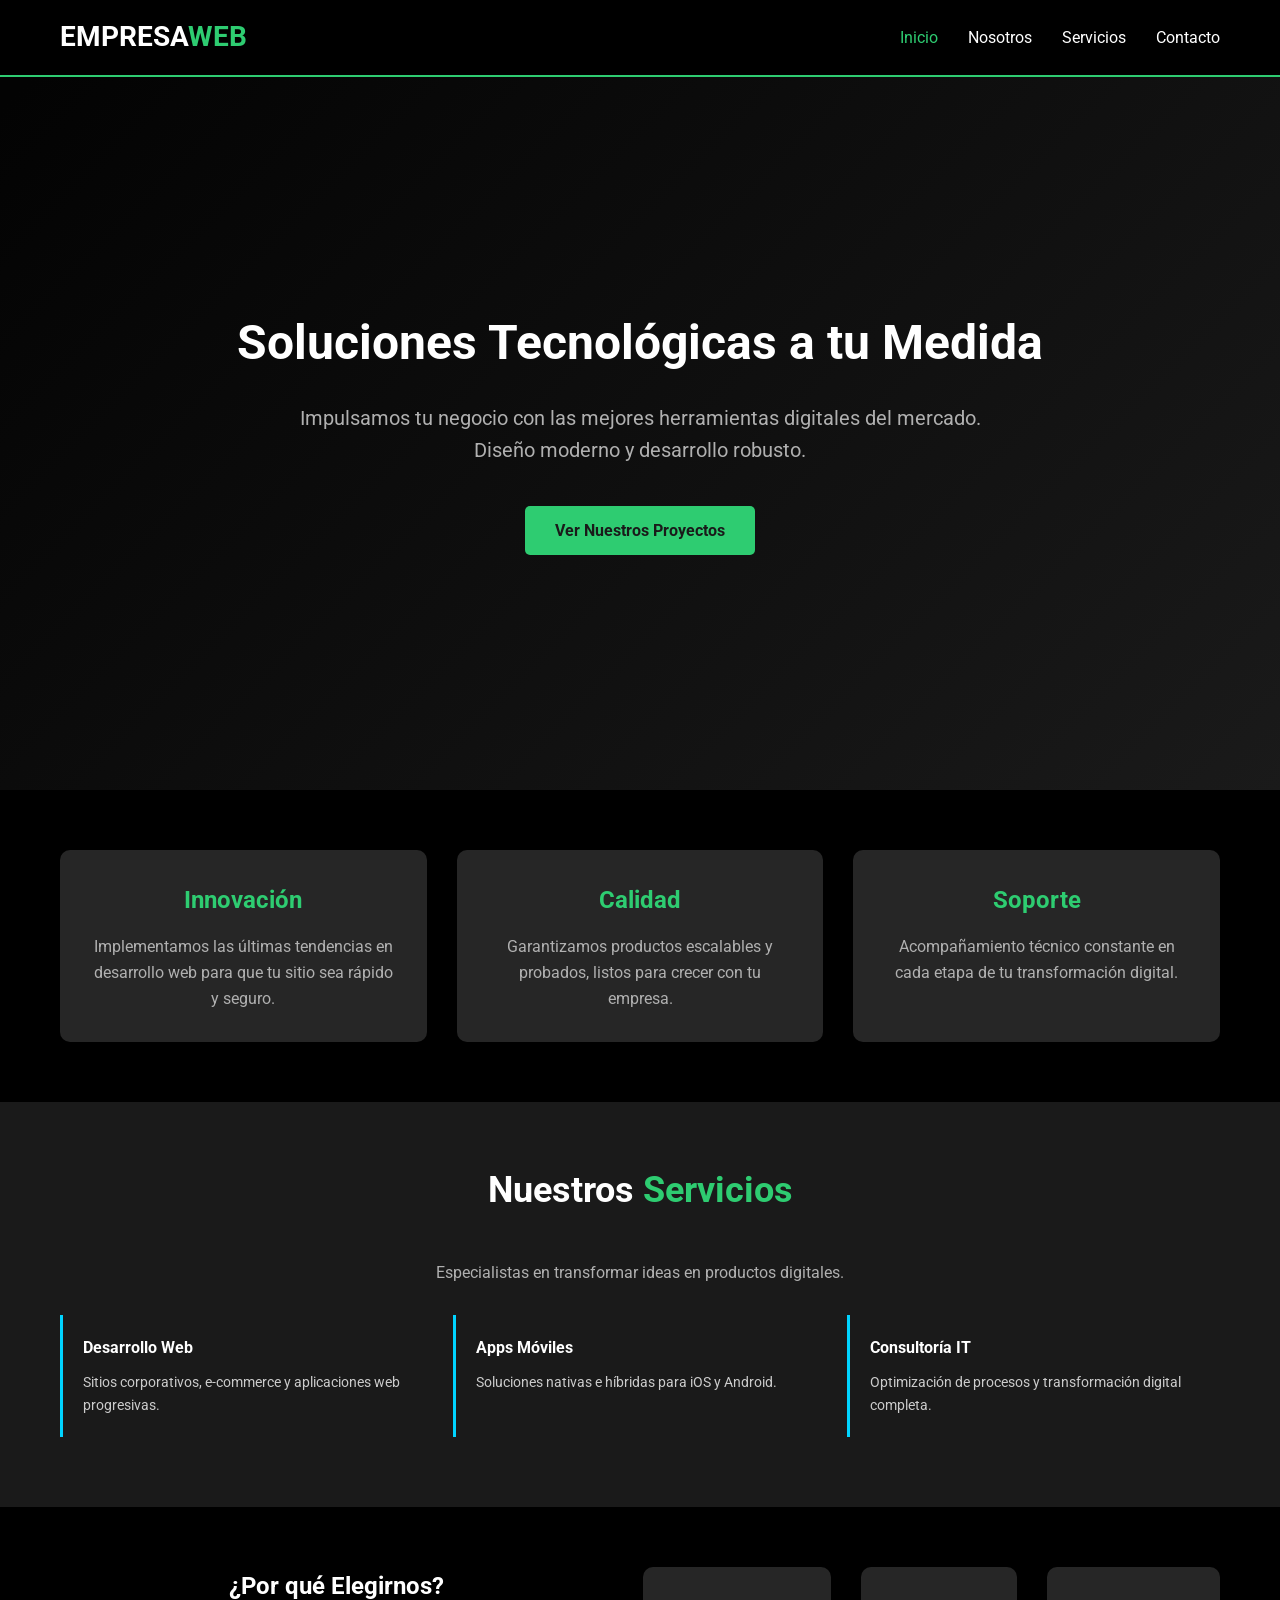
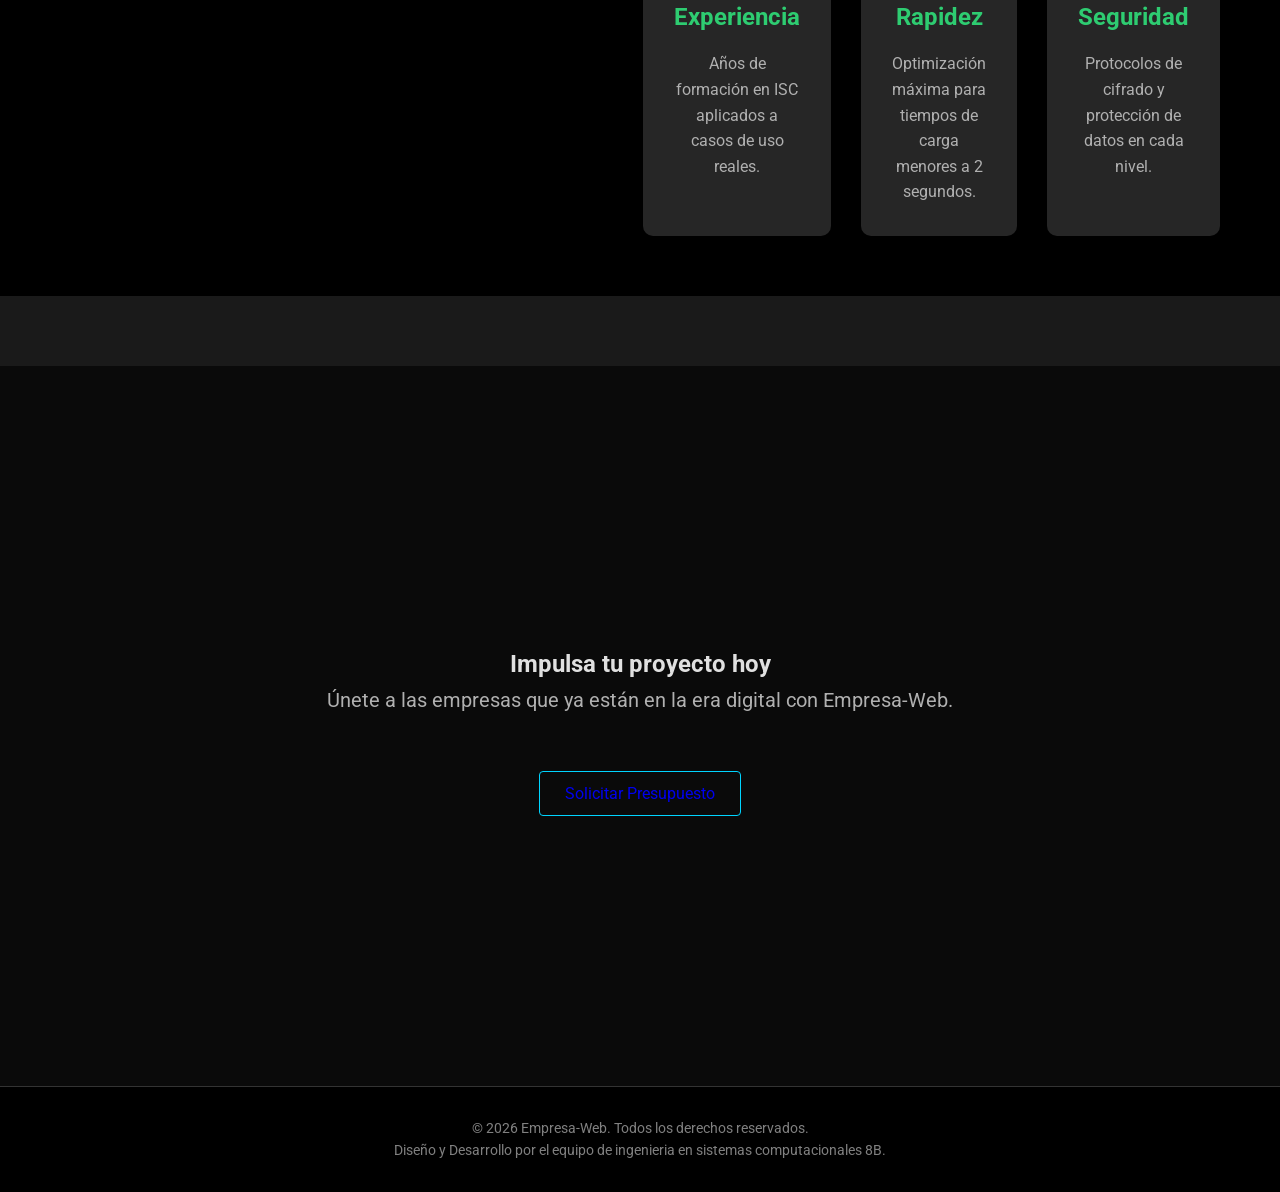
<file: index.html>
<!DOCTYPE html>
<html lang="es">
<head>
    <meta charset="UTF-8">
    <meta name="viewport" content="width=device-width, initial-scale=1.0">
    <title>Inicio | Empresa-Web</title>
    <link rel="stylesheet" href="styles.css">
    <link href="https://fonts.googleapis.com/css2?family=Roboto:wght@300;400;700&display=swap" rel="stylesheet">
</head>
<body>

    <header>
        <div class="container">
            <nav class="navbar">
                <div class="logo">Empresa<span>Web</span></div>
                <ul class="nav-links">
                    <li><a href="index.html" class="active">Inicio</a></li>
                    <li><a href="nosotros.html">Nosotros</a></li>
                    <li><a href="servicios.html">Servicios</a></li>
                    <li><a href="contacto.html">Contacto</a></li>
                </ul>
            </nav>
        </div>
    </header>

    <section class="hero">
        <div class="hero-content container">
            <h1>Soluciones Tecnológicas a tu Medida</h1>
            <p>Impulsamos tu negocio con las mejores herramientas digitales del mercado. Diseño moderno y desarrollo robusto.</p>
            <a href="servicios.html" class="btn-primary">Ver Nuestros Proyectos</a>
        </div>
    </section>

    <section class="features">
        <div class="container">
            <div class="feature-card">
                <h3>Innovación</h3>
                <p>Implementamos las últimas tendencias en desarrollo web para que tu sitio sea rápido y seguro.</p>
            </div>
            <div class="feature-card">
                <h3>Calidad</h3>
                <p>Garantizamos productos escalables y probados, listos para crecer con tu empresa.</p>
            </div>
            <div class="feature-card">
                <h3>Soporte</h3>
                <p>Acompañamiento técnico constante en cada etapa de tu transformación digital.</p>
            </div>
        </div>
    </section>

    <section class="team-section">
        <div class="container">
            <h2>Nuestros <span>Servicios</span></h2>
            <p style="color: #b0b0b0; margin-bottom: 30px;">Especialistas en transformar ideas en productos digitales.</p>
            <div style="display: flex; justify-content: center; gap: 20px; flex-wrap: wrap; text-align: left;">
                <div style="flex: 1; min-width: 250px; padding: 20px; border-left: 3px solid #00d4ff; background: #1a1a1a; margin-bottom: 10px;">
                    <h4 style="color: #fff; margin-bottom: 10px;">Desarrollo Web</h4>
                    <p style="color: #ccc; font-size: 0.9rem;">Sitios corporativos, e-commerce y aplicaciones web progresivas.</p>
                </div>
                <div style="flex: 1; min-width: 250px; padding: 20px; border-left: 3px solid #00d4ff; background: #1a1a1a; margin-bottom: 10px;">
                    <h4 style="color: #fff; margin-bottom: 10px;">Apps Móviles</h4>
                    <p style="color: #ccc; font-size: 0.9rem;">Soluciones nativas e híbridas para iOS y Android.</p>
                </div>
                <div style="flex: 1; min-width: 250px; padding: 20px; border-left: 3px solid #00d4ff; background: #1a1a1a; margin-bottom: 10px;">
                    <h4 style="color: #fff; margin-bottom: 10px;">Consultoría IT</h4>
                    <p style="color: #ccc; font-size: 0.9rem;">Optimización de procesos y transformación digital completa.</p>
                </div>
            </div>
        </div>
    </section>

    <section class="features">
        <div class="container">
            <h2 style="width: 100%; text-align: center; margin-bottom: 40px; color: #fff;">¿Por qué <span>Elegirnos?</span></h2>
            <div class="feature-card">
                <h3>Experiencia</h3>
                <p>Años de formación en ISC aplicados a casos de uso reales.</p>
            </div>
            <div class="feature-card">
                <h3>Rapidez</h3>
                <p>Optimización máxima para tiempos de carga menores a 2 segundos.</p>
            </div>
            <div class="feature-card">
                <h3>Seguridad</h3>
                <p>Protocolos de cifrado y protección de datos en cada nivel.</p>
            </div>
        </div>
    </section>

    <section class="hero" style="min-height: auto; padding: 60px 0; background: #0a0a0a;">
        <div class="hero-content container">
            <h2>Impulsa tu proyecto hoy</h2>
            <p>Únete a las empresas que ya están en la era digital con Empresa-Web.</p>
            <br>
            <a href="contacto.html" class="active" style="text-decoration: none; padding: 12px 25px; border: 1px solid #00d4ff; border-radius: 4px;">Solicitar Presupuesto</a>
        </div>
    </section>

    <footer>
        <div class="container">
            <div class="footer-content">
                <p>&copy; 2026 Empresa-Web. Todos los derechos reservados.</p>
                <p>Diseño y Desarrollo por el equipo de ingenieria en sistemas computacionales 8B.</p>
            </div>
        </div>
    </footer>

</body>
</html>
</file>
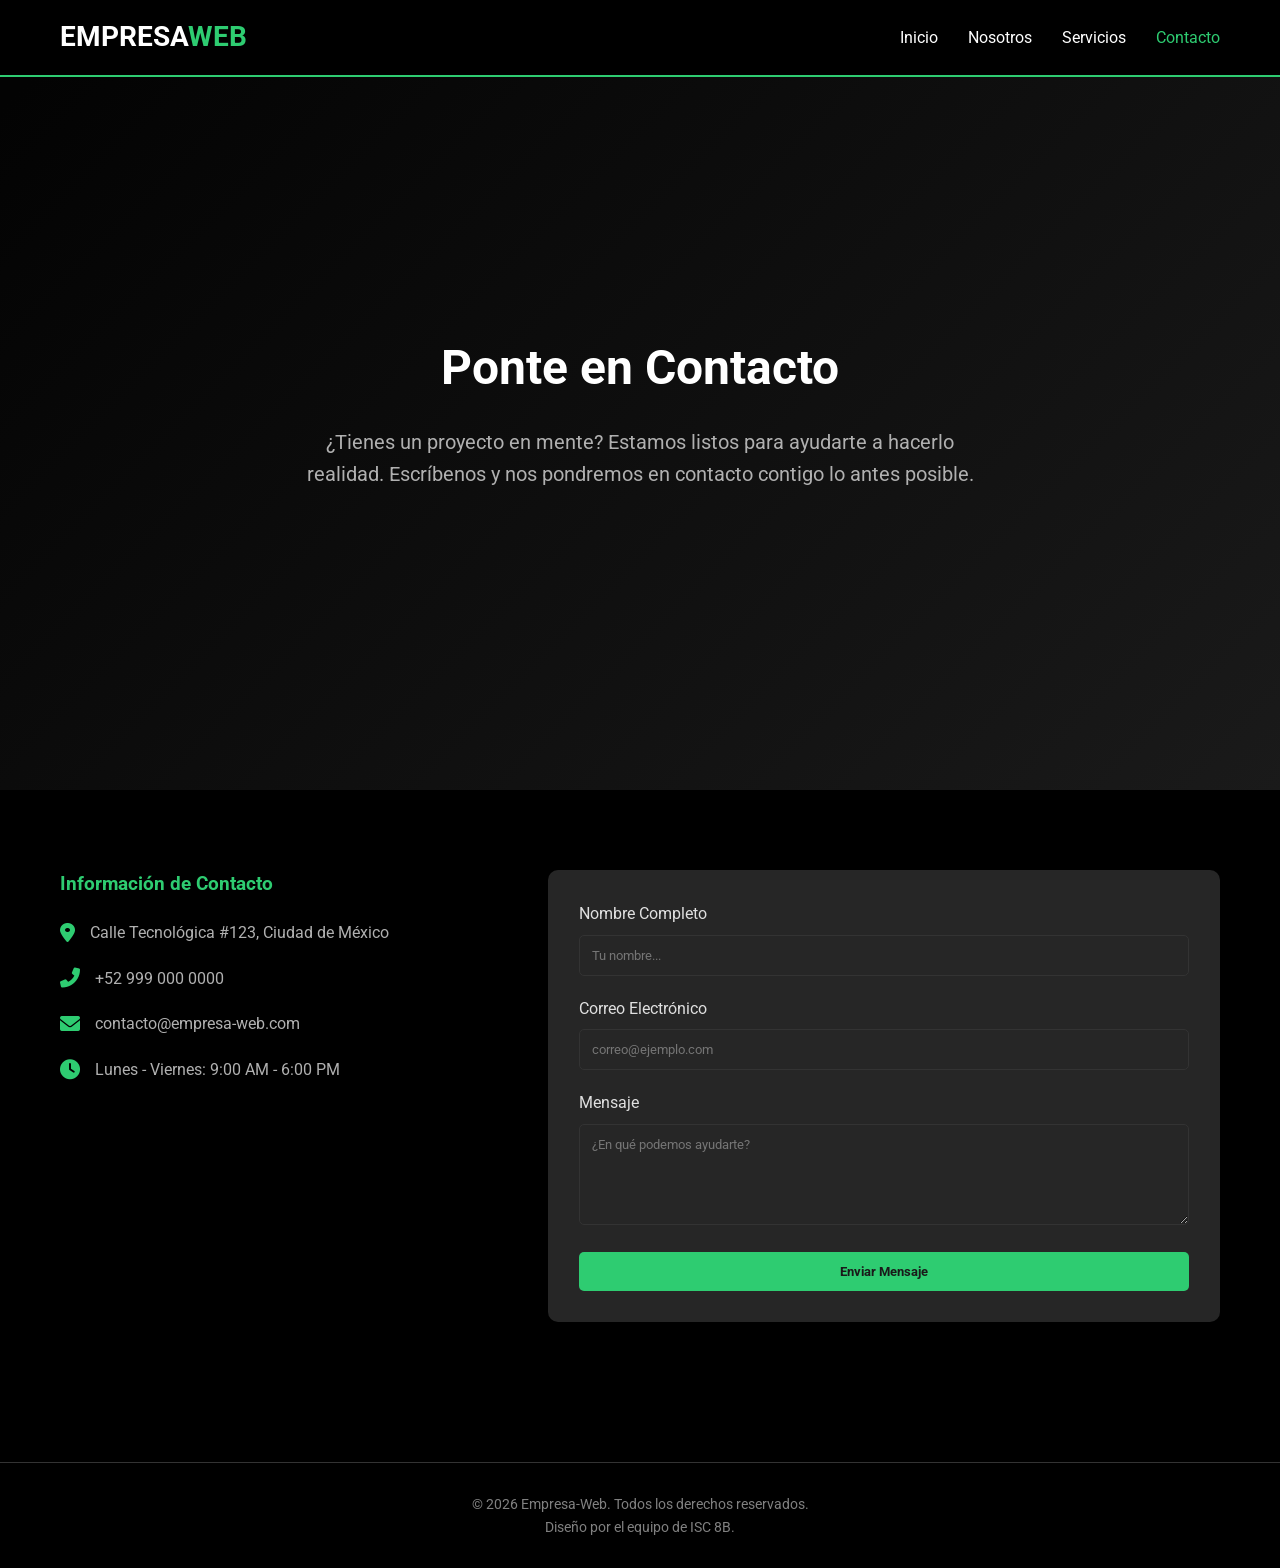
<file: contacto.html>
<!DOCTYPE html>
<html lang="es">
<head>
    <meta charset="UTF-8">
    <meta name="viewport" content="width=device-width, initial-scale=1.0">
    <title>Contacto | Empresa-Web</title>
    <link rel="stylesheet" href="styles.css">
    <link href="https://fonts.googleapis.com/css2?family=Roboto:wght@300;400;700&display=swap" rel="stylesheet">
    <link rel="stylesheet" href="https://cdnjs.cloudflare.com/ajax/libs/font-awesome/6.0.0/css/all.min.css">
    <style>
        /* Estilos específicos para el formulario sin romper el styles.css general */
        .contact-container {
            display: grid;
            grid-template-columns: 1fr 1.5fr;
            gap: 40px;
            margin-bottom: 60px;
        }

        .contact-info {
            text-align: left;
        }

        .contact-info h3 {
            color: #2ecc71;
            margin-bottom: 20px;
        }

        .info-item {
            display: flex;
            align-items: center;
            gap: 15px;
            margin-bottom: 20px;
            color: #b0b0b0;
        }

        .info-item i {
            color: #2ecc71;
            font-size: 20px;
        }

        .form-group {
            margin-bottom: 20px;
            text-align: left;
        }

        .form-group label {
            display: block;
            margin-bottom: 8px;
            color: #e0e0e0;
        }

        .form-group input, .form-group textarea {
            width: 100%;
            padding: 12px;
            background-color: #262626;
            border: 1px solid #333;
            color: #fff;
            border-radius: 5px;
            outline: none;
            transition: border-color 0.3s;
        }

        .form-group input:focus, .form-group textarea:focus {
            border-color: #2ecc71;
        }

        .btn-submit {
            width: 100%;
            cursor: pointer;
            border: none;
        }

        @media (max-width: 768px) {
            .contact-container {
                grid-template-columns: 1fr;
            }
        }
    </style>
</head>
<body>

    <header>
        <div class="container">
            <nav class="navbar">
                <div class="logo">Empresa<span>Web</span></div>
                <ul class="nav-links">
                    <li><a href="index.html">Inicio</a></li>
                    <li><a href="nosotros.html">Nosotros</a></li>
                    <li><a href="servicios.html">Servicios</a></li>
                    <li><a href="contacto.html" class="active">Contacto</a></li>
                </ul>
            </nav>
        </div>
    </header>

    <section class="hero">
        <div class="hero-content container">
            <h1>Ponte en <span>Contacto</span></h1>
            <p>¿Tienes un proyecto en mente? Estamos listos para ayudarte a hacerlo realidad. Escríbenos y nos pondremos en contacto contigo lo antes posible.</p>
        </div>
    </section>

    <section class="services-grid-section">
        <div class="container">
            <div class="contact-container">
                
                <div class="contact-info">
                    <h3>Información de Contacto</h3>
                    <div class="info-item">
                        <i class="fas fa-map-marker-alt"></i>
                        <span>Calle Tecnológica #123, Ciudad de México</span>
                    </div>
                    <div class="info-item">
                        <i class="fas fa-phone-alt"></i>
                        <span>+52 999 000 0000</span>
                    </div>
                    <div class="info-item">
                        <i class="fas fa-envelope"></i>
                        <span>contacto@empresa-web.com</span>
                    </div>
                    <div class="info-item">
                        <i class="fas fa-clock"></i>
                        <span>Lunes - Viernes: 9:00 AM - 6:00 PM</span>
                    </div>
                </div>

                <div class="feature-card" style="text-align: left;">
                    <form action="#">
                        <div class="form-group">
                            <label for="nombre">Nombre Completo</label>
                            <input type="text" id="nombre" placeholder="Tu nombre..." required>
                        </div>
                        <div class="form-group">
                            <label for="email">Correo Electrónico</label>
                            <input type="email" id="email" placeholder="correo@ejemplo.com" required>
                        </div>
                        <div class="form-group">
                            <label for="mensaje">Mensaje</label>
                            <textarea id="mensaje" rows="5" placeholder="¿En qué podemos ayudarte?"></textarea>
                        </div>
                        <button type="submit" class="btn-primary btn-submit">Enviar Mensaje</button>
                    </form>
                </div>

            </div>
        </div>
    </section>

    <footer>
        <div class="container">
            <div class="footer-content">
                <p>&copy; 2026 Empresa-Web. Todos los derechos reservados.</p>
                <p>Diseño por el equipo de ISC 8B.</p>
            </div>
        </div>
    </footer>

</body>
</html>
</file>
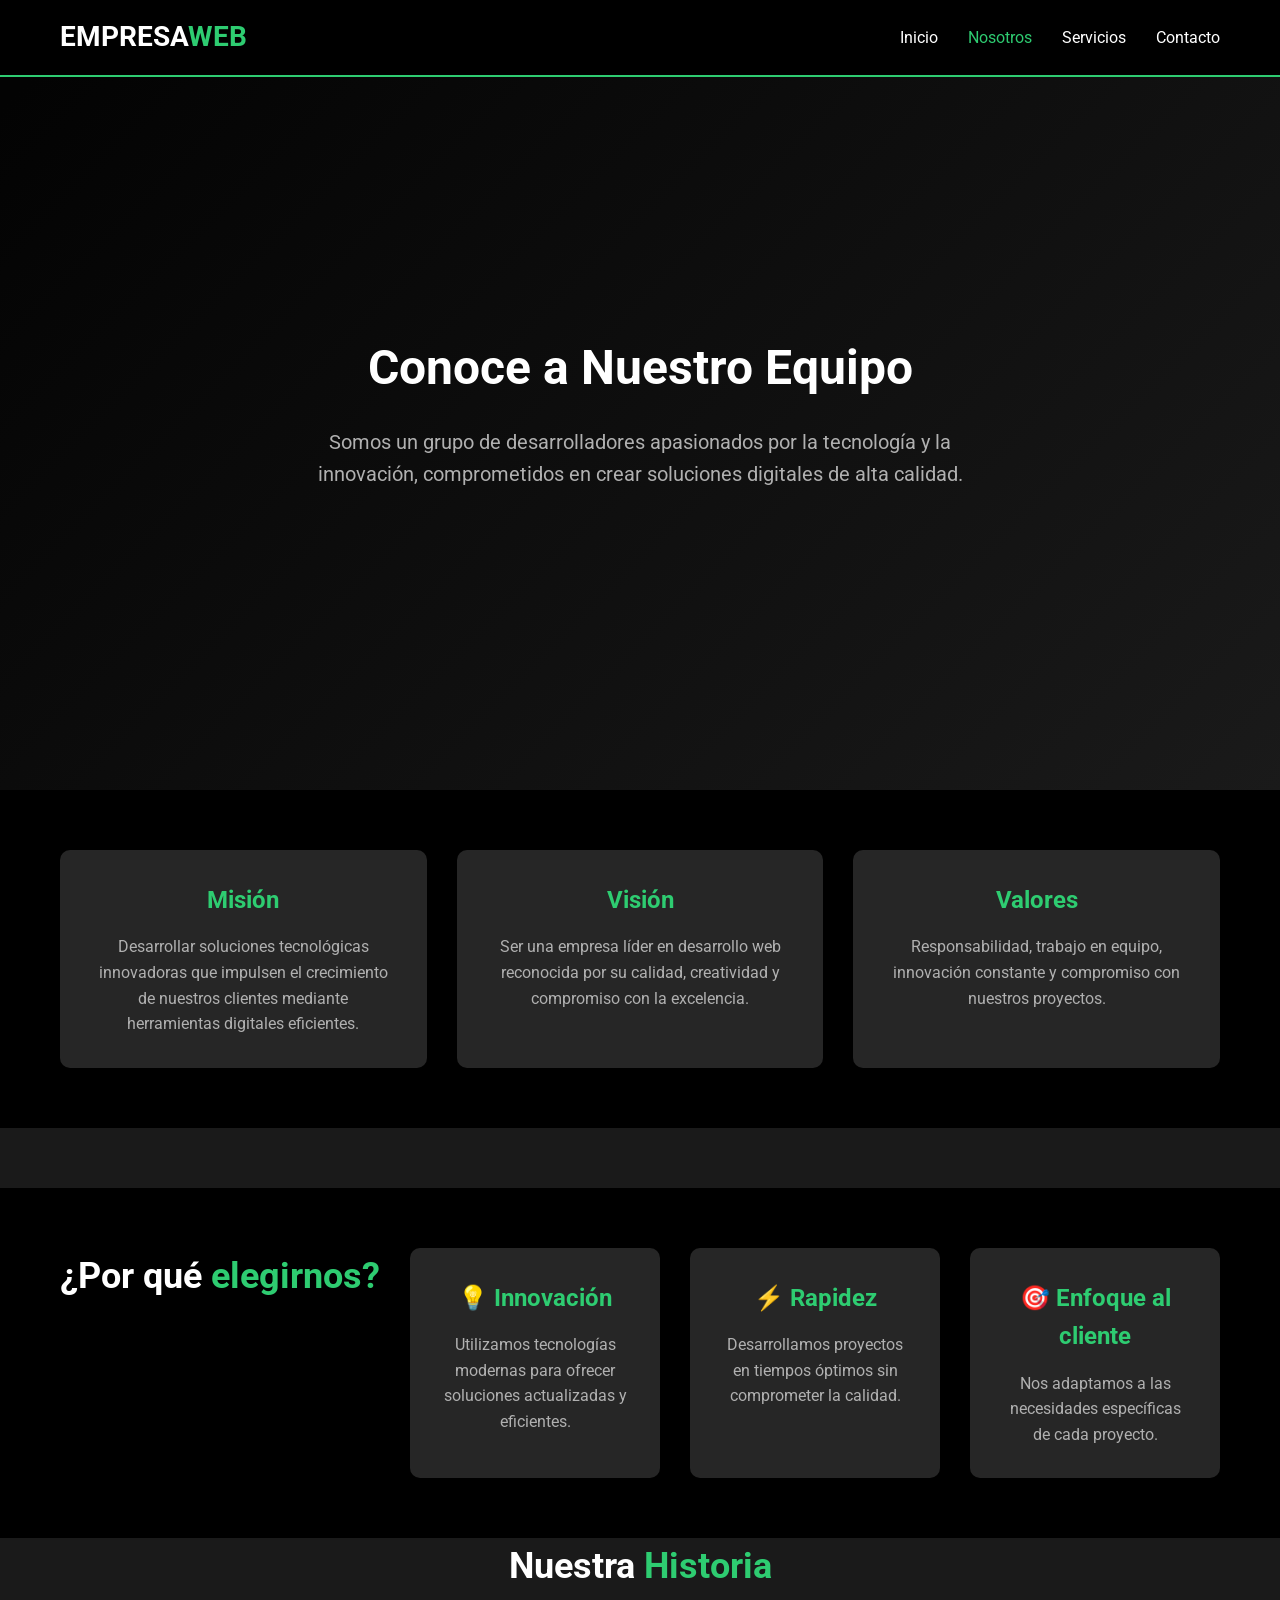
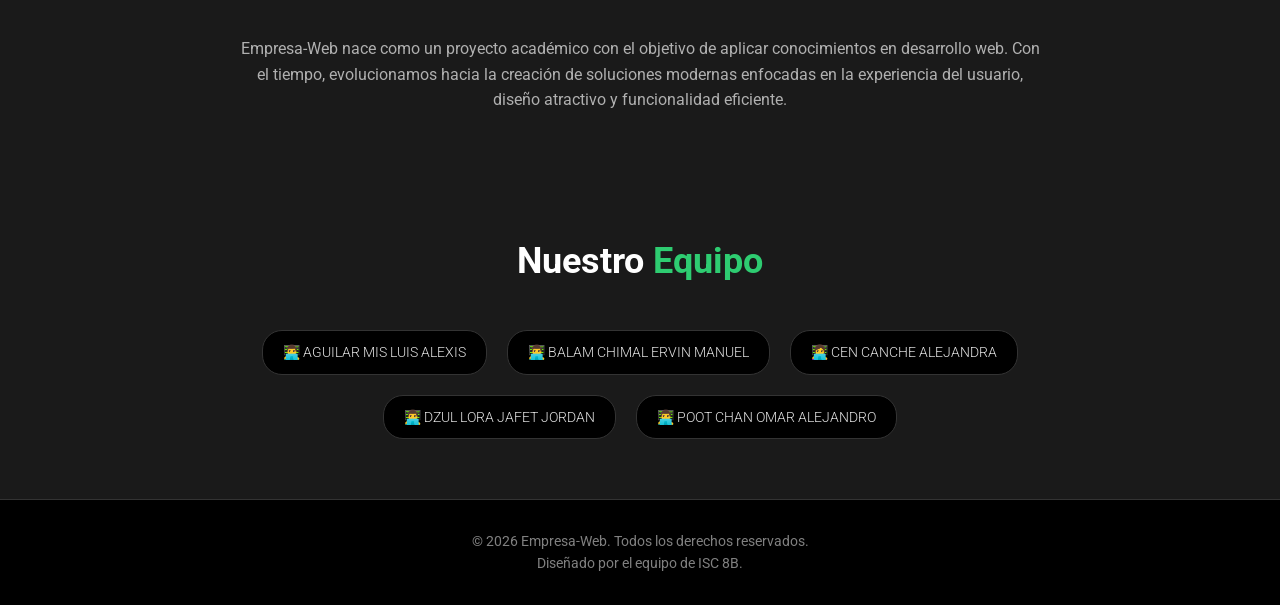
<file: nosotros.html>
<!DOCTYPE html>
<html lang="es">
<head>
    <meta charset="UTF-8">
    <meta name="viewport" content="width=device-width, initial-scale=1.0">
    <title>Nosotros | Empresa-Web</title>
    <link rel="stylesheet" href="styles.css">
    <link href="https://fonts.googleapis.com/css2?family=Roboto:wght@300;400;700&display=swap" rel="stylesheet">
</head>
<body>

    <header>
        <div class="container">
            <nav class="navbar">
                <div class="logo">Empresa<span>Web</span></div>
                <ul class="nav-links">
                    <li><a href="index.html">Inicio</a></li>
                    <li><a href="nosotros.html" class="active">Nosotros</a></li>
                    <li><a href="servicios.html">Servicios</a></li>
                    <li><a href="contacto.html">Contacto</a></li>
                </ul>
            </nav>
        </div>
    </header>

    <!-- SECCIÓN PRINCIPAL -->
    <section class="hero">
        <div class="hero-content container">
            <h1>Conoce a Nuestro Equipo</h1>
            <p>Somos un grupo de desarrolladores apasionados por la tecnología y la innovación, comprometidos en crear soluciones digitales de alta calidad.</p>
        </div>
    </section>

    <!-- MISIÓN, VISIÓN Y VALORES -->
    <section class="features">
        <div class="container">
            <div class="feature-card">
                <h3>Misión</h3>
                <p>Desarrollar soluciones tecnológicas innovadoras que impulsen el crecimiento de nuestros clientes mediante herramientas digitales eficientes.</p>
            </div>
            <div class="feature-card">
                <h3>Visión</h3>
                <p>Ser una empresa líder en desarrollo web reconocida por su calidad, creatividad y compromiso con la excelencia.</p>
            </div>
            <div class="feature-card">
                <h3>Valores</h3>
                <p>Responsabilidad, trabajo en equipo, innovación constante y compromiso con nuestros proyectos.</p>
            </div>
        </div>
    </section>

    <!-- HISTORIA -->
    <section class="team-section">
        <!-- POR QUÉ ELEGIRNOS -->
<section class="features">
    <div class="container">
        <h2 style="text-align:center; margin-bottom: 30px;">¿Por qué <span>elegirnos?</span></h2>

        <div class="feature-card">
            <h3>💡 Innovación</h3>
            <p>Utilizamos tecnologías modernas para ofrecer soluciones actualizadas y eficientes.</p>
        </div>

        <div class="feature-card">
            <h3>⚡ Rapidez</h3>
            <p>Desarrollamos proyectos en tiempos óptimos sin comprometer la calidad.</p>
        </div>

        <div class="feature-card">
            <h3>🎯 Enfoque al cliente</h3>
            <p>Nos adaptamos a las necesidades específicas de cada proyecto.</p>
        </div>
    </div>
</section>

        <div class="container">
            <h2>Nuestra <span>Historia</span></h2>
            <p style="max-width: 800px; margin: 0 auto; color: #b0b0b0;">
                Empresa-Web nace como un proyecto académico con el objetivo de aplicar conocimientos en desarrollo web.
                Con el tiempo, evolucionamos hacia la creación de soluciones modernas enfocadas en la experiencia del usuario,
                diseño atractivo y funcionalidad eficiente.
            </p>
        </div>
    </section>

    <!-- EQUIPO -->
    <section class="team-section">
        <div class="container">
            <h2>Nuestro <span>Equipo</span></h2>
            <ul class="team-list">
                <li>👨‍💻 AGUILAR MIS LUIS ALEXIS</li>
                <li>👨‍💻 BALAM CHIMAL ERVIN MANUEL</li>
                <li>👩‍💻 CEN CANCHE ALEJANDRA</li>
                <li>👨‍💻 DZUL LORA JAFET JORDAN</li>
                <li>👨‍💻 POOT CHAN OMAR ALEJANDRO</li>

            </ul>
        </div>
    </section>

    <footer>
        <div class="container">
            <div class="footer-content">
                <p>&copy; 2026 Empresa-Web. Todos los derechos reservados.</p>
                <p>Diseñado por el equipo de ISC 8B.</p>
            </div>
        </div>
    </footer>

</body>
</html>
</file>
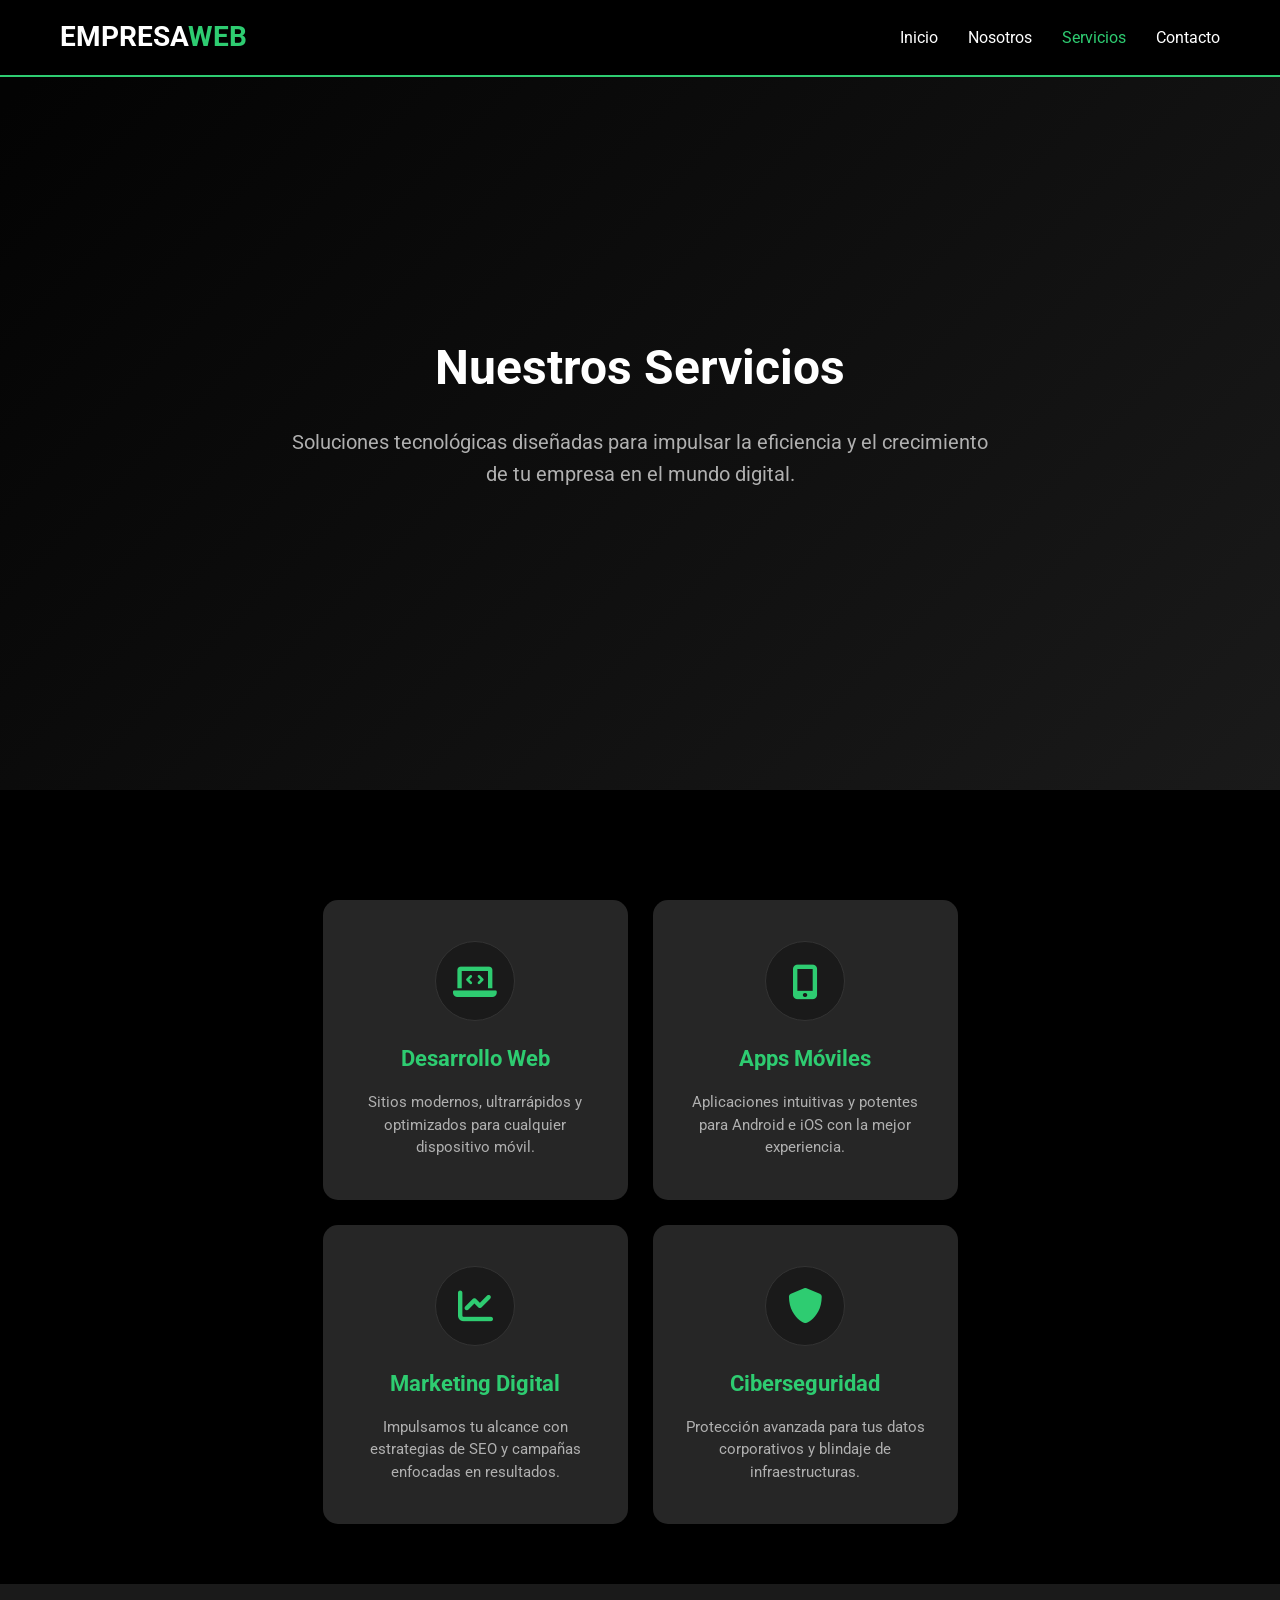
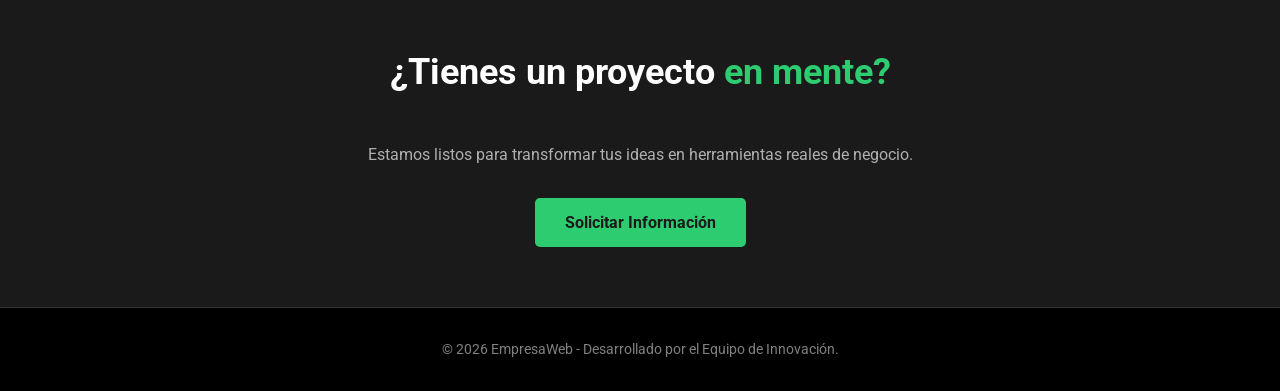
<file: servicios.html>
<!DOCTYPE html>
<html lang="es">
<head>
    <meta charset="UTF-8">
    <meta name="viewport" content="width=device-width, initial-scale=1.0">
    <title>Servicios - EmpresaWeb</title>
    <link href="https://fonts.googleapis.com/css2?family=Roboto:wght@300;400;700&display=swap" rel="stylesheet">
    <link rel="stylesheet" href="https://cdnjs.cloudflare.com/ajax/libs/font-awesome/6.0.0/css/all.min.css">
    <link rel="stylesheet" href="styles.css">
    
    <style>
        /* ESTILOS ESPECÍFICOS PARA ESTA MEJORA (No rompen el resto) */
        .services-wrapper {
            display: grid;
            grid-template-columns: repeat(auto-fit, minmax(250px, 1fr));
            gap: 25px;
            margin-top: 50px;
        }

        .feature-card {
            background: #262626; /* Gris oscuro para las tarjetas */
            padding: 40px 30px;
            border-radius: 15px;
            text-align: center;
            border: 1px solid transparent;
            transition: all 0.4s cubic-bezier(0.175, 0.885, 0.32, 1.275);
            cursor: default;
        }

        /* EFECTO DE ELEVACIÓN Y BRILLO VERDE */
        .feature-card:hover {
            transform: translateY(-15px);
            border-color: #2ecc71;
            box-shadow: 0 10px 30px rgba(46, 204, 113, 0.2);
        }

        /* MEJORA EN LOS ICONOS */
        .icon-container {
            width: 80px;
            height: 80px;
            background: #1a1a1a;
            border-radius: 50%;
            display: flex;
            align-items: center;
            justify-content: center;
            margin: 0 auto 20px;
            transition: 0.3s;
            border: 1px solid #333;
        }

        .feature-card:hover .icon-container {
            background: #2ecc71;
        }

        .feature-card:hover .icon-container i {
            color: #1a1a1a !important; /* El icono cambia a oscuro cuando el fondo es verde */
        }

        .feature-card h3 {
            color: #2ecc71;
            margin-bottom: 15px;
            font-size: 22px;
        }

        .feature-card p {
            color: #b0b0b0;
            font-size: 15px;
            line-height: 1.5;
        }
    </style>
</head>
<body>

    <header>
        <div class="container">
            <nav class="navbar">
                <div class="logo">EMPRESA<span>WEB</span></div>
                <ul class="nav-links">
                    <li><a href="index.html">Inicio</a></li>
                    <li><a href="nosotros.html">Nosotros</a></li>
                    <li><a href="servicios.html" class="active">Servicios</a></li>
                    <li><a href="contacto.html">Contacto</a></li>
                </ul>
            </nav>
        </div>
    </header>

    <section class="hero">
        <div class="hero-content">
            <h1>Nuestros <span>Servicios</span></h1>
            <p>Soluciones tecnológicas diseñadas para impulsar la eficiencia y el crecimiento de tu empresa en el mundo digital.</p>
        </div>
    </section>

    <section class="features">
        <div class="container">
            <div class="services-wrapper">
                
                <div class="feature-card">
                    <div class="icon-container">
                        <i class="fas fa-laptop-code" style="color: #2ecc71; font-size: 35px;"></i>
                    </div>
                    <h3>Desarrollo Web</h3>
                    <p>Sitios modernos, ultrarrápidos y optimizados para cualquier dispositivo móvil.</p>
                </div>

                <div class="feature-card">
                    <div class="icon-container">
                        <i class="fas fa-mobile-alt" style="color: #2ecc71; font-size: 35px;"></i>
                    </div>
                    <h3>Apps Móviles</h3>
                    <p>Aplicaciones intuitivas y potentes para Android e iOS con la mejor experiencia.</p>
                </div>

                <div class="feature-card">
                    <div class="icon-container">
                        <i class="fas fa-chart-line" style="color: #2ecc71; font-size: 35px;"></i>
                    </div>
                    <h3>Marketing Digital</h3>
                    <p>Impulsamos tu alcance con estrategias de SEO y campañas enfocadas en resultados.</p>
                </div>

                <div class="feature-card">
                    <div class="icon-container">
                        <i class="fas fa-shield-alt" style="color: #2ecc71; font-size: 35px;"></i>
                    </div>
                    <h3>Ciberseguridad</h3>
                    <p>Protección avanzada para tus datos corporativos y blindaje de infraestructuras.</p>
                </div>

            </div>
        </div>
    </section>

    <section class="team-section">
        <div class="container">
            <h2>¿Tienes un proyecto <span>en mente?</span></h2>
            <p style="margin-bottom: 30px; color: #b0b0b0;">Estamos listos para transformar tus ideas en herramientas reales de negocio.</p>
            <a href="contacto.html" class="btn-primary">Solicitar Información</a>
        </div>
    </section>

    <footer>
        <div class="container">
            <div class="footer-content">
                &copy; 2026 EmpresaWeb - Desarrollado por el Equipo de Innovación.
            </div>
        </div>
    </footer>

</body>
</html>
</file>
<file: styles.css>
/* --- ESTILOS GENERALES Y RESETEADO --- */
* {
    margin: 0;
    padding: 0;
    box-sizing: border-box;
    font-family: 'Roboto', sans-serif;
}

body {
    background-color: #1a1a1a;
    color: #e0e0e0;
    line-height: 1.6;
}

.container {
    max-width: 1200px;
    margin: 0 auto;
    padding: 0 20px;
}

/* --- BARRA DE NAVEGACIÓN --- */
header {
    background-color: #000000;
    padding: 15px 0;
    position: fixed;
    width: 100%;
    top: 0;
    z-index: 1000;
    border-bottom: 2px solid #2ecc71;
}

.navbar {
    display: flex;
    justify-content: space-between;
    align-items: center;
}

.logo {
    font-size: 28px;
    font-weight: 700;
    color: #ffffff;
    text-transform: uppercase;
}

.logo span {
    color: #2ecc71;
}

.nav-links {
    list-style: none;
    display: flex;
    gap: 30px;
}

.nav-links a {
    text-decoration: none;
    color: #ffffff;
    font-weight: 400;
    font-size: 16px;
    transition: color 0.3s ease;
}

.nav-links a:hover, .nav-links a.active {
    color: #2ecc71;
}

/* --- SECCIÓN HERO (PRINCIPAL) --- */
.hero {
    height: 80vh;
    background: linear-gradient(135deg, rgba(0,0,0,0.9) 0%, rgba(26,26,26,0.8) 100%), 
                url('https://images.unsplash.com/photo-1517245386807-bb43f82c33c4?q=80&w=2070') no-repeat center center/cover;
    display: flex;
    justify-content: center;
    align-items: center;
    text-align: center;
    margin-top: 70px;
}

.hero-content h1 {
    font-size: 48px;
    color: #ffffff;
    margin-bottom: 20px;
}

.hero-content p {
    font-size: 20px;
    color: #b0b0b0;
    margin-bottom: 40px;
    max-width: 700px;
    margin-left: auto;
    margin-right: auto;
}

.btn-primary {
    display: inline-block;
    padding: 12px 30px;
    background-color: #2ecc71;
    color: #1a1a1a;
    text-decoration: none;
    font-weight: 700;
    border-radius: 5px;
    transition: background-color 0.3s ease, transform 0.2s ease;
}

.btn-primary:hover {
    background-color: #27ae60;
    transform: translateY(-2px);
}

/* --- NUEVOS ESTILOS EXCLUSIVOS PARA SERVICIOS --- */
.services-grid-section {
    padding: 80px 0;
    background-color: #000000;
}

.services-wrapper {
    display: grid;
    grid-template-columns: repeat(auto-fit, minmax(250px, 1fr));
    gap: 25px;
}

.services-wrapper .feature-card {
    flex: none; /* Desactivamos el flex:1 para que el grid mande */
}

/* --- SECCIÓN DE CARACTERÍSTICAS --- */
.features {
    padding: 60px 0;
    background-color: #000000;
}

.features .container {
    display: flex;
    gap: 30px;
    justify-content: center;
}

.feature-card {
    flex: 1;
    background-color: #262626;
    padding: 30px;
    border-radius: 10px;
    text-align: center;
    border: 1px solid transparent;
    transition: border-color 0.3s ease;
}

.feature-card:hover {
    border-color: #2ecc71;
}

.feature-card h3 {
    color: #2ecc71;
    font-size: 24px;
    margin-bottom: 15px;
}

.feature-card p {
    color: #b0b0b0;
}

/* --- SECCIÓN DE EQUIPO --- */
.team-section {
    padding: 60px 0;
    background-color: #1a1a1a;
    text-align: center;
}

.team-section h2 {
    color: #ffffff;
    font-size: 36px;
    margin-bottom: 40px;
}

.team-section h2 span {
    color: #2ecc71;
}

.team-list {
    list-style: none;
    display: flex;
    flex-wrap: wrap;
    justify-content: center;
    gap: 20px;
    max-width: 900px;
    margin: 0 auto;
}

.team-list li {
    background-color: #000000;
    color: #e0e0e0;
    padding: 10px 20px;
    border-radius: 20px;
    font-weight: 300;
    font-size: 14px;
    border: 1px solid #333;
}

/* --- PIE DE PÁGINA --- */
footer {
    background-color: #000000;
    padding: 30px 0;
    border-top: 1px solid #333;
}

.footer-content {
    text-align: center;
    color: #808080;
    font-size: 14px;
}
</file>
